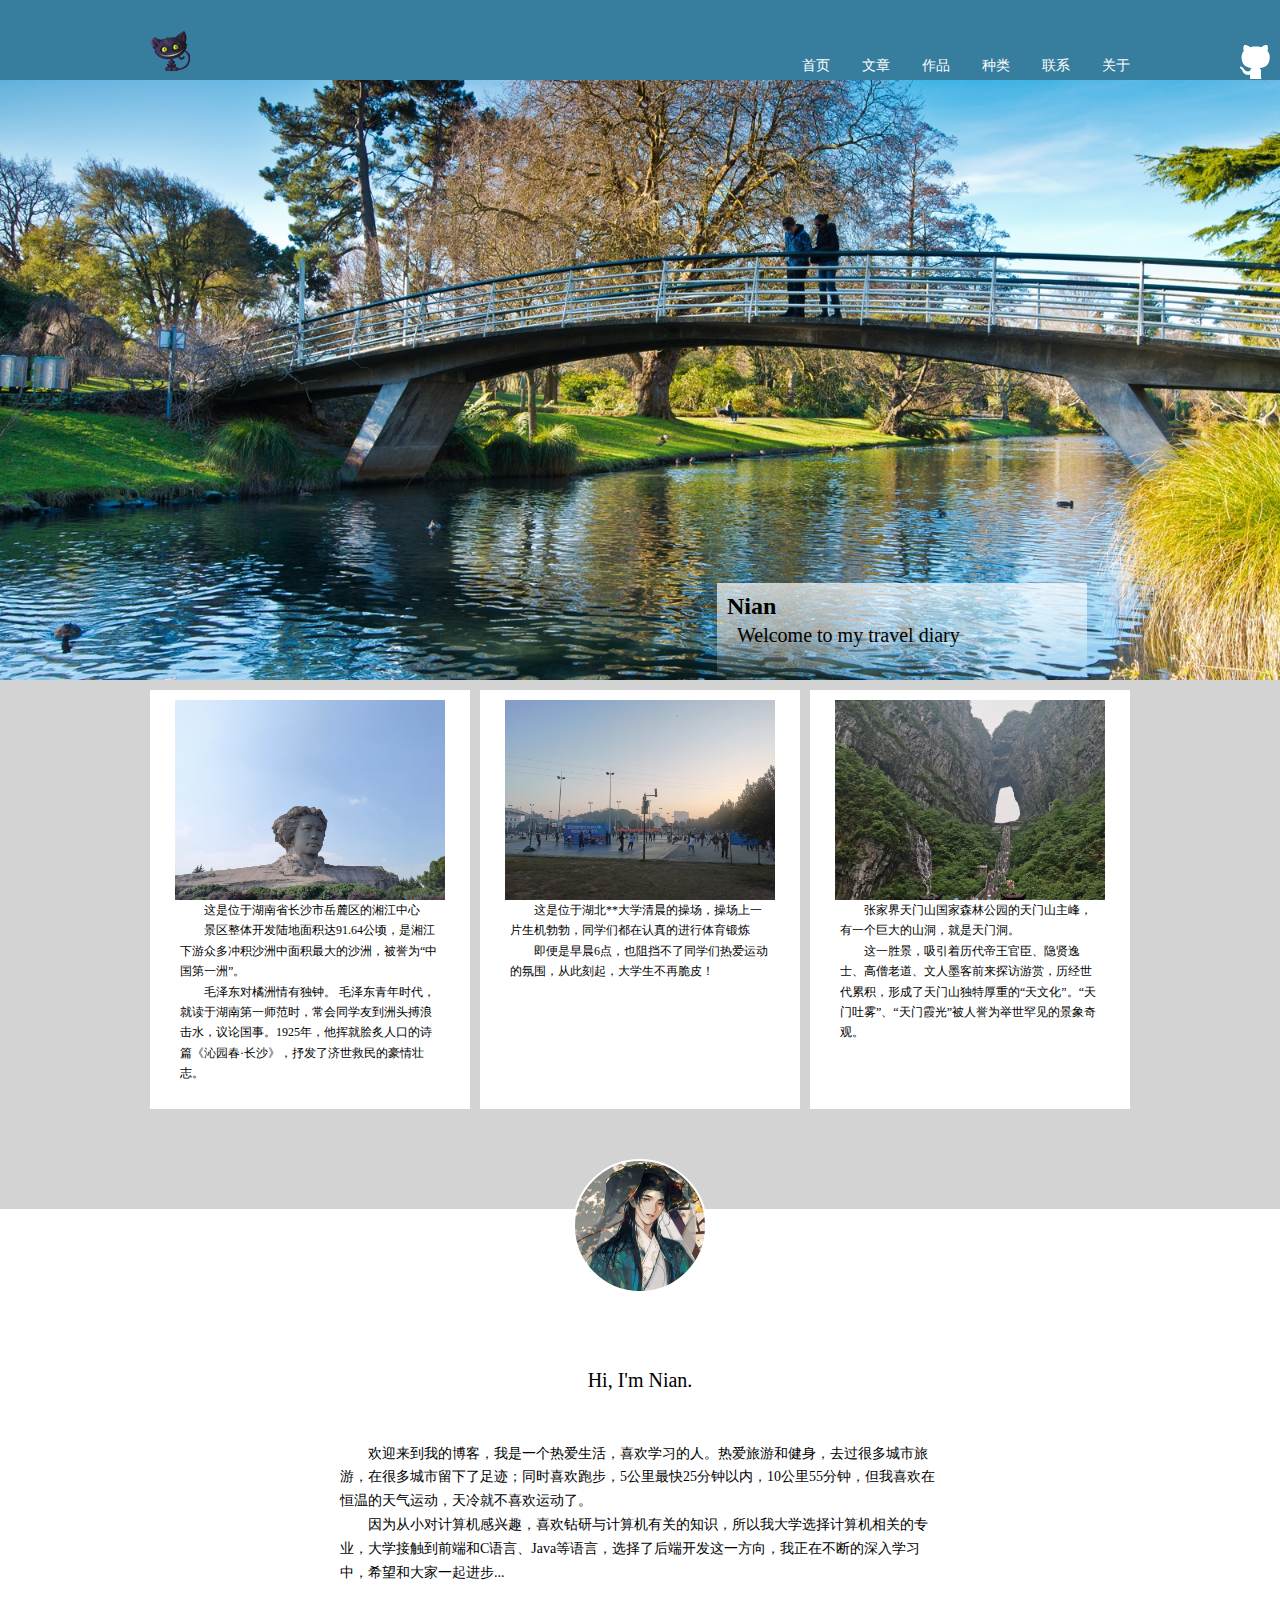
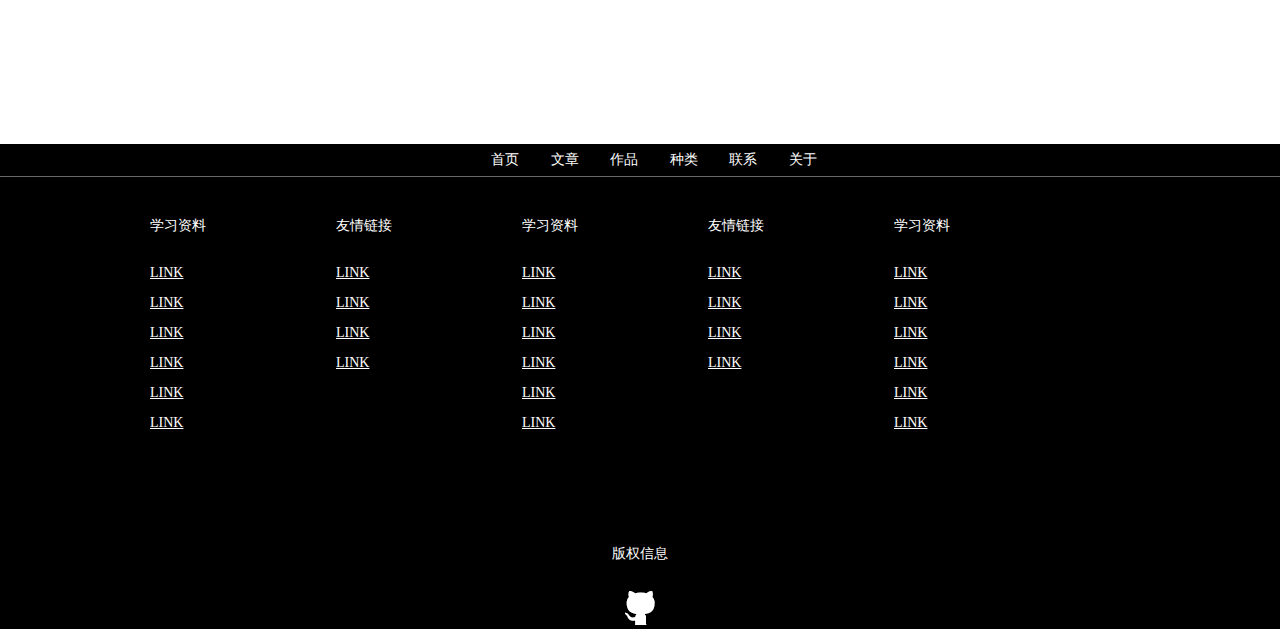
<file: index.html>
<!DOCTYPE HTML>
<html>
  <head>
    <meta charset="utf-8" />
	<title>Blog</title>  
	<link rel="stylesheet" type="text/css" href="style/index.css" />
  </head>
  
  <body>
	<!-- 盒子容器 -->
	<div name="container" style="width:auto;margin: 0% auto;">

  <!--The header of the index page.-->
	<div id="header">
	
	  <div id="nav">
	    <div  id="mylogo">
	      <img src="img/1011.png" />
		</div>
		
	    <ul id="navbar">
		   <li><a href="index.html" class="navlink">首页</a></li>
		   <li><a href="article.html" class="navlink">文章</a></li>
		   <li><a href="gallery.html" class="navlink">作品</a></li>
		   <li><a href="categories.html" class="navlink">种类</a></li>
		   <li><a href="links.html" class="navlink">联系</a></li>
		   <li><a href="about.html" class="navlink">关于</a></li>
		</ul>
	  </div>
	  <a href="https://github.com/"  id="githublogo"><img src="img/icon-github.png" /></a>
	</div>
	
	<div id="mainsection">
	    <!--首页背景大图-->
	    <div id="indexbigimg">
		  <div id="formaltext" class="mydiv">
		    <h2 >Nian</h2>
		    <p style="color: rgb(0, 0, 0);">&nbsp;&nbsp;Welcome to my travel diary</p>
		  </div>
		</div>
		
		<!--首页三列等高-->
		<div id="threeequalheight">
	       <div id="leftsection" class="equalheight">
		      <div class="inner">
				 <div id="minImg1"></div>
			     <p>这是位于湖南省长沙市岳麓区的湘江中心</p>
			     <p>景区整体开发陆地面积达91.64公顷，是湘江下游众多冲积沙洲中面积最大的沙洲，被誉为“中国第一洲”。</p>
			     <p>毛泽东对橘洲情有独钟。

					毛泽东青年时代，就读于湖南第一师范时，常会同学友到洲头搏浪击水，议论国事。1925年，他挥就脍炙人口的诗篇《沁园春·长沙》，抒发了济世救民的豪情壮志。</p>
			  </div>
		   </div>
		   
		   <div id="centersection" class="equalheight">
		      <div class="inner">
				<div id="minImg2"></div>
			    <p>这是位于湖北**大学清晨的操场，操场上一片生机勃勃，同学们都在认真的进行体育锻炼</p>
				<p>即便是早晨6点，也阻挡不了同学们热爱运动的氛围，从此刻起，大学生不再脆皮！</p>
			  </div>
		   </div>
		
		   <div id="rightsection" class="equalheight">
		     <div class="inner">
				<div id="minImg3"></div>
		       <!-- <img src="img/291.jpg" class="equalimg" /> -->
			   <p>张家界天门山国家森林公园的天门山主峰，有一个巨大的山洞，就是天门洞。</p>
			   <p>这一胜景，吸引着历代帝王官臣、隐贤逸士、高僧老道、文人墨客前来探访游赏，历经世代累积，形成了天门山独特厚重的“天文化”。“天门吐雾”、“天门霞光”被人誉为举世罕见的景象奇观。</p>
			 </div>
		   </div>
	    </div>
		
		<!--首页自我介绍-->
		<div id="selfcontiner">
		   <!-- <img src="img/167.png" id="headpic" /> -->
		   <div id="headpic"></div>
		   <div id="selfintruction">
		      <h2>Hi, I'm Nian.</h2>
			  <p>欢迎来到我的博客，我是一个热爱生活，喜欢学习的人。热爱旅游和健身，去过很多城市旅游，在很多城市留下了足迹；同时喜欢跑步，5公里最快25分钟以内，10公里55分钟，但我喜欢在恒温的天气运动，天冷就不喜欢运动了。</p>
			  <p>因为从小对计算机感兴趣，喜欢钻研与计算机有关的知识，所以我大学选择计算机相关的专业，大学接触到前端和C语言、Java等语言，选择了后端开发这一方向，我正在不断的深入学习中，希望和大家一起进步...</p>
		   </div>
		</div>
		
	</div>
	
	
	
	<!--The footer of the index page.-->
	<div id="footer">
	   <ul id="footernavbar">
		<li><a href="index.html" class="navlink">首页</a></li>
		<li><a href="article.html" class="navlink">文章</a></li>
		<li><a href="gallery.html" class="navlink">作品</a></li>
		<li><a href="categories.html" class="navlink">种类</a></li>
		<li><a href="links.html" class="navlink">联系</a></li>
		<li><a href="about.html" class="navlink">关于</a></li>
	   </ul>
	   
	   <div id="reference">
	      <ul class="referencenav">
		    <h4>学习资料</h4>
			<li><a href="#" class="referencelink">LINK</a></li>
			<li><a href="#" class="referencelink">LINK</a></li>
			<li><a href="#" class="referencelink">LINK</a></li>
			<li><a href="#" class="referencelink">LINK</a></li>
			<li><a href="#" class="referencelink">LINK</a></li>
			<li><a href="#" class="referencelink">LINK</a></li>
		  </ul>
		  
          <ul class="referencenav">
		    <h4>友情链接</h4>
			<li><a href="#" class="referencelink">LINK</a></li>
			<li><a href="#" class="referencelink">LINK</a></li>
			<li><a href="#" class="referencelink">LINK</a></li>
			<li><a href="#" class="referencelink">LINK</a></li>
		  </ul>
		  
		  <ul class="referencenav">
		    <h4>学习资料</h4>
			<li><a href="#" class="referencelink">LINK</a></li>
			<li><a href="#" class="referencelink">LINK</a></li>
			<li><a href="#" class="referencelink">LINK</a></li>
			<li><a href="#" class="referencelink">LINK</a></li>
			<li><a href="#" class="referencelink">LINK</a></li>
			<li><a href="#" class="referencelink">LINK</a></li>
		  </ul>
		  
		  <ul class="referencenav">
		    <h4>友情链接</h4>
			<li><a href="#" class="referencelink">LINK</a></li>
			<li><a href="#" class="referencelink">LINK</a></li>
			<li><a href="#" class="referencelink">LINK</a></li>
			<li><a href="#" class="referencelink">LINK</a></li>
		  </ul>
		  
		  <ul class="referencenav">
		    <h4>学习资料</h4>
			<li><a href="#" class="referencelink">LINK</a></li>
			<li><a href="#" class="referencelink">LINK</a></li>
			<li><a href="#" class="referencelink">LINK</a></li>
			<li><a href="#" class="referencelink">LINK</a></li>
			<li><a href="#" class="referencelink">LINK</a></li>
			<li><a href="#" class="referencelink">LINK</a></li>
		  </ul>
	   </div>
	   
	   <div id="footermassage">
	        <p>版权信息</p>
			<a href="https://github.com/"><img src="img/icon-github.png" /></a>
	   </div>
	   
	</div>
	</div>
	
    <script>
       function hiddenGithub() {
	      var html = document.documentElement;
		  var githublogo = document.getElementById("githublogo");
		  
		  if(html.clientWidth<1050) {
		    githublogo.style.display = "none";
		  } else {
		    githublogo.style.display = "block";
		  }
	   }
	   window.onresize=function() {hiddenGithub();};
    </script>
  </body>
</html>
</file>
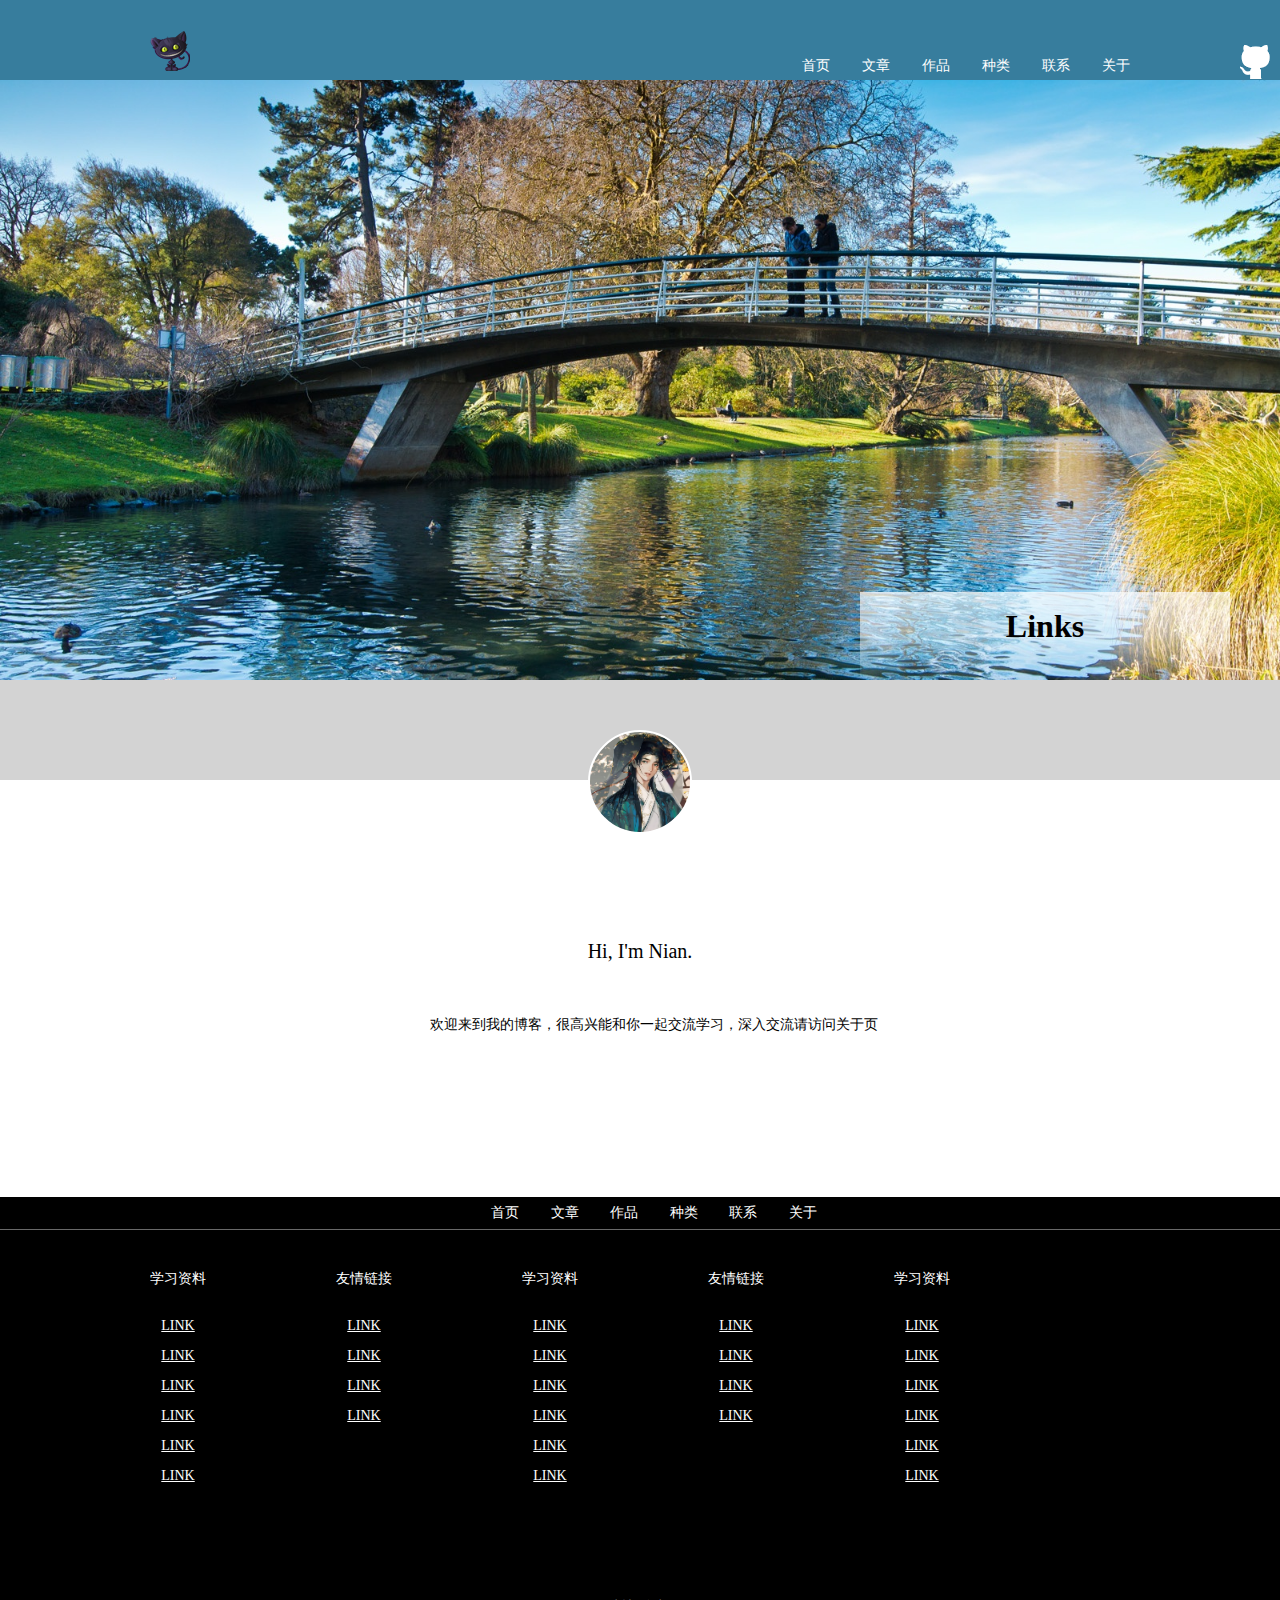
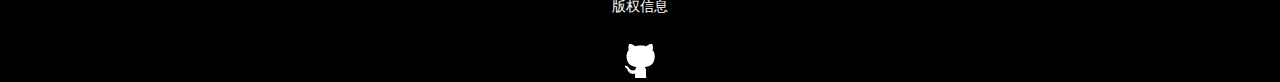
<file: links.html>
<!DOCTYPE HTML>
<html>
  <head>
    <meta charset="utf-8" />
	<title>links</title>  
	<link rel="stylesheet" type="text/css" href="style/links.css" />
  </head>
  
  <body>
  <!--The header of the index page.-->
	<div id="header">
	
	  <div id="nav">
	    <div  id="mylogo">
	      <img src="img/1011.png" />
		</div>
		
	    <ul id="navbar">
            <li><a href="index.html" class="navlink">首页</a></li>
            <li><a href="article.html" class="navlink">文章</a></li>
            <li><a href="gallery.html" class="navlink">作品</a></li>
            <li><a href="categories.html" class="navlink">种类</a></li>
            <li><a href="links.html" class="navlink">联系</a></li>
            <li><a href="about.html" class="navlink">关于</a></li>
         </ul>
	  </div>
	  <a href="https://github.com/"  id="githublogo"><img src="img/icon-github.png" /></a>
	</div>
	

	<div id="mainsection">
	    <!--首页背景大图-->
	    <div id="indexbigimg">
		  <div id="formaltext">
		    <h1>Links</h1>
		  </div>
		</div>
		
		<!--首页自我介绍-->
		<div id="selfcontiner">
		  <!--  <img src="img/167.png" id="headpic" /> -->
		  <div id="headpic"></div>
		   <div id="selfintruction">
		      <h2>Hi, I'm Nian.</h2>
			  <p>欢迎来到我的博客，很高兴能和你一起交流学习，深入交流请访问关于页</p>
		   </div>
		</div>
		
	</div>

	
	
	
	<!--The footer of the index page.-->
	<div id="footer">
	   <ul id="footernavbar">
        <li><a href="index.html" class="navlink">首页</a></li>
        <li><a href="article.html" class="navlink">文章</a></li>
        <li><a href="gallery.html" class="navlink">作品</a></li>
        <li><a href="categories.html" class="navlink">种类</a></li>
        <li><a href="links.html" class="navlink">联系</a></li>
        <li><a href="about.html" class="navlink">关于</a></li>
	   </ul>
	   
	   <div id="reference">
	      <ul class="referencenav">
		    <h4>学习资料</h4>
			<li><a href="#" class="referencelink">LINK</a></li>
			<li><a href="#" class="referencelink">LINK</a></li>
			<li><a href="#" class="referencelink">LINK</a></li>
			<li><a href="#" class="referencelink">LINK</a></li>
			<li><a href="#" class="referencelink">LINK</a></li>
			<li><a href="#" class="referencelink">LINK</a></li>
		  </ul>
		  
          <ul class="referencenav">
		    <h4>友情链接</h4>
			<li><a href="#" class="referencelink">LINK</a></li>
			<li><a href="#" class="referencelink">LINK</a></li>
			<li><a href="#" class="referencelink">LINK</a></li>
			<li><a href="#" class="referencelink">LINK</a></li>
		  </ul>
		  
		  <ul class="referencenav">
		    <h4>学习资料</h4>
			<li><a href="#" class="referencelink">LINK</a></li>
			<li><a href="#" class="referencelink">LINK</a></li>
			<li><a href="#" class="referencelink">LINK</a></li>
			<li><a href="#" class="referencelink">LINK</a></li>
			<li><a href="#" class="referencelink">LINK</a></li>
			<li><a href="#" class="referencelink">LINK</a></li>
		  </ul>
		  
		  <ul class="referencenav">
		    <h4>友情链接</h4>
			<li><a href="#" class="referencelink">LINK</a></li>
			<li><a href="#" class="referencelink">LINK</a></li>
			<li><a href="#" class="referencelink">LINK</a></li>
			<li><a href="#" class="referencelink">LINK</a></li>
		  </ul>
		  
		  <ul class="referencenav">
		    <h4>学习资料</h4>
			<li><a href="#" class="referencelink">LINK</a></li>
			<li><a href="#" class="referencelink">LINK</a></li>
			<li><a href="#" class="referencelink">LINK</a></li>
			<li><a href="#" class="referencelink">LINK</a></li>
			<li><a href="#" class="referencelink">LINK</a></li>
			<li><a href="#" class="referencelink">LINK</a></li>
		  </ul>
	   </div>
	   
	   <div id="footermassage">
	        <p>版权信息</p>
			<a href="https://github.com/"><img src="img/icon-github.png" /></a>
	   </div>
	   
	</div>
	
	
    <script>
       function hiddenGithub() {
	      var html = document.documentElement;
		  var githublogo = document.getElementById("githublogo");
		  
		  if(html.clientWidth<1050) {
		    githublogo.style.display = "none";
		  } else {
		    githublogo.style.display = "block";
		  }
	   }
	   window.onresize=function() {hiddenGithub();};
    </script>
  </body>
</html>
</file>
<file: style/index.css>
*{
	padding: 0;
	margin: 0;
}
body{
	font-family: SimSun;
}
/*************头部导航条样式**************/
#header{
   height: 80px;
   background-color: rgb(55, 125, 157);
   position: relative;
   overflow: hidden;
   min-width: 980px;
}
#githublogo{
	position: absolute;
	bottom: -2.5px;
	right: 10px;
}

#nav{
	position: relative;
	height: 80px;
	width: 980px;
	margin: auto;
}

#mylogo{
	position: absolute;
	left: 0;
	bottom: 5px;
}
#navbar{
	list-style: none;
	position: absolute;
	right: 0;
	bottom: 5px;
}
#navbar li{
	display: inline;
	font-size: 14px;
	margin-left: 28px;
}
.navlink{
	text-decoration: none;
	color: #FFFFFF;
}
/*************footer导航条样式**************/
#footer{
	background-color: #000000;
	font-size: 14px;
	color: #FFFFFF;
	min-width: 980px;
}
#footernavbar{
	border-bottom: solid #696969 1px;
	font-size: 14px;
	padding: 0.5em;
	list-style: none;
	text-align: center;
}
#footernavbar li{
	display: inline;
	margin-left: 28px;
}
#reference{
	overflow: hidden;
	padding-top: 40px; 
	width: 980px;
	margin: auto;
}
ul.referencenav{
	float: left;
	list-style: none;
	margin-right: 130px;
}
ul.referencenav li{
	margin-bottom: 14px;
}
ul.referencenav h4{
	font-weight: normal;
	margin-bottom: 30px;
}
a.referencelink{
	color: #FFFFFF;
	
}
#footermassage{
	text-align: center;
	margin-top: 100px;
}
#footermassage p{
	margin-bottom: 28px;
}

/*************主页正文部分样式**************/
#mainsection{
	background-color: #D3D3D3;
	min-width: 980px;
}
/*****正文部分背景大图样式******/
#indexbigimg{
	position: relative;
	background-image: url(../img/a5.jpg);
	background-repeat: repeat;
	background-size: cover;
	background-position: center;
	/* height: 587px; */
	height: 600px;

	color: #000000;
}
#formaltext{
	position: absolute;
	width: 350px;
	bottom: 0;
	right: 193px;
	padding: 10px 10px 30px 10px;
	background: linear-gradient(to bottom,rgba(255,255,255,0.7),rgba(255,255,255,0.5),rgba(255,255,255,0));/***背景透明渐变***/
}
#formaltext h3 {
	font-size: 14px;
	font-weight: normal;
	text-align: right;
	margin-bottom: 12px;
}
#formaltext p{
	font-size: 20px;
    line-height: 150%;
} 
/*****正文部分三列等高样式******/
#threeequalheight{
	overflow: hidden;
	width: 980px;
	margin: auto;
}
.equalheight{
	background-color: #FFFFFF;
	width: 300px;
	float: left;
	margin-top: 10px;
	margin-right: 10px;
	padding: 10px 10px 10000px 10px;
	margin-bottom: -10000px;
}
.inner{
	border-bottom: solid #FFFFFF 25px;/**文字距离底部25px**/
}
#rightsection{
	margin-right: 0;
}
.equalimg{
	display: block;
	margin-bottom: 15px;
}
.equalheight p{
	padding: 0 20px 0 20px;
	line-height: 170%;
	font-size: 12px;
	text-indent: 2em;
}

/*****正文部分自我介绍样式******/
#selfcontiner{
	position: relative;
	background-color: #FFFFFF;

	padding-top: 160px;
	padding-bottom: 160px;
	margin-top: 100px;
}
#headpic{
	display: block;
	position: absolute;
    width: 130px;
    height: 130px;
    background: url('../img/nian.jpg') ;
    background-repeat: no-repeat;
    background-size: cover;
    border: solid 2px #FFF;
    border-radius: 50%;
	left: 0;
	right: 0;
	top: -50px;
	margin: auto;
}
#minImg1{
	display: block;
    width: 270px;
    height: 180px;
    background: url('../img/橘子洲.jpg');
    background-repeat: no-repeat;
    background-size: cover;
	padding-bottom:20px;
	margin: auto;
}
#minImg2{
	display: block;
    width: 270px;
	height: 180px;
    background: url('../img/playground.jpg');
    /* background-repeat: no-repeat; */
    background-size: cover;
	padding-bottom:20px;
	margin: auto;
}
#minImg3{
	display: block;
	/* position: absolute; */
    width: 270px;
	height: 180px;
    background: url('../img/天门山.jpg') center;
    background-repeat: no-repeat;
    background-size: cover;
	padding-bottom:20px;
	margin: auto;
}
/* #headpic{
	display: block;
	position: absolute;
	left: 0;
	right: 0;
	top: -50px;
	margin: auto;
} */
#selfintruction{
	
	
}
#selfintruction h2{
	font-weight: normal;
	font-size: 20px;
	font-family: Future"Century, Gothic", AppleGothic, sans-serif;
	margin-bottom: 50px;
	text-align: center;
}
#selfintruction p{
	width: 600px;
	font-size: 14px;
	line-height: 170%;
	text-indent: 2em;
	margin: auto;
}
</file>
<file: style/links.css>
*{
	padding: 0;
	margin: 0;
}
body{
	font-family: SimSun;
}
/*************头部导航条样式**************/
#header{
   height: 80px;
   background-color: rgb(55, 125, 157);
   position: relative;
   overflow: hidden;
   min-width: 980px;
}
#githublogo{
	position: absolute;
	bottom: -2.5px;
	right: 10px;
}

#nav{
	position: relative;
	height: 80px;
	width: 980px;
	margin: auto;
}

#mylogo{
	position: absolute;
	left: 0;
	bottom: 5px;
}
#navbar{
	list-style: none;
	position: absolute;
	right: 0;
	bottom: 5px;
}
#navbar li{
	display: inline;
	font-size: 14px;
	margin-left: 28px;
}
.navlink{
	text-decoration: none;
	color: #FFFFFF;
}
/*************footer导航条样式**************/
#footer{
	background-color: #000000;
	text-align: center;
	font-size: 14px;
	color: #FFFFFF;
	min-width: 980px;
}
#footernavbar{
	border-bottom: solid #696969 1px;
	font-size: 14px;
	padding: 0.5em;
	list-style: none;
	text-align: center;
}
#footernavbar li{
	display: inline;
	margin-left: 28px;
}
#reference{
	overflow: hidden;
	padding-top: 40px; 
	width: 980px;
	margin: auto;
}
ul.referencenav{
	float: left;
	list-style: none;
	margin-right: 130px;
}
ul.referencenav li{
	margin-bottom: 14px;
}
ul.referencenav h4{
	font-weight: normal;
	margin-bottom: 30px;
}
a.referencelink{
	color: #FFFFFF;
	
}
#footermassage{
	text-align: center;
	margin-top: 100px;
}
#footermassage p{
	margin-bottom: 28px;
}

/*************主页正文部分样式**************/
#mainsection{
	background-color: #D3D3D3;
	min-width: 980px;
}
/*****正文部分背景大图样式******/
#indexbigimg{
	position: relative;
	background-image: url(../img/a5.jpg);
	background-repeat: repeat;
	background-size: cover;
	background-position: center;
	/* height: 587px; */
	height: 600px;

	color: #000000;
}
#formaltext{
    display: block;
    
	position:absolute;
	width: 350px;
	bottom: 0;
	right: 50px;
	padding: 10px 10px 30px 10px;
	background: linear-gradient(to bottom,rgba(255,255,255,0.7),rgba(255,255,255,0.5),rgba(255,255,255,0));/***背景透明渐变***/
}
#formaltext h3 {
	font-size: 14px;
	font-weight: normal;
	text-align: right;
	margin-bottom: 12px;
}
#formaltext h1{
	/* font-size: 12px; */
    line-height: 150%;
    text-align: center;
} 
/*****正文部分三列等高样式******/
#threeequalheight{
	overflow: hidden;
	width: 980px;
	margin: auto;
}
.equalheight{
	background-color: #FFFFFF;
	width: 300px;
	float: left;
	margin-top: 10px;
	margin-right: 10px;
	padding: 10px 10px 10000px 10px;
	margin-bottom: -10000px;
}
.inner{
	border-bottom: solid #FFFFFF 25px;/**文字距离底部25px**/
}
#rightsection{
	margin-right: 0;
}
.equalimg{
	display: block;
	margin-bottom: 15px;
}
.equalheight p{
	padding: 0 20px 0 20px;
	line-height: 170%;
	font-size: 12px;
	text-indent: 2em;
}

/*****正文部分自我介绍样式******/
#selfcontiner{
	position: relative;
	background-color: #FFFFFF;

	padding-top: 160px;
	padding-bottom: 160px;
	margin-top: 100px;
   
}

#headpic{
	display: block;
	position: absolute;
    width: 100px;
    height: 100px;
    background: url('../img/nian.jpg');
    background-repeat: no-repeat;
    background-size: cover;
    border: solid 2px #FFF;
    border-radius: 50%;
	left: 0;
	right: 0;
	top: -50px;
	margin: auto;
}
#selfintruction{
	text-align: center;
	
}
#selfintruction h2{
	font-weight: normal;
	font-size: 20px;
	font-family: Future"Century, Gothic", AppleGothic, sans-serif;
	margin-bottom: 50px;
	text-align: center;
}
#selfintruction p{
	width: 600px;
	font-size: 14px;
	line-height: 170%;
	text-indent: 2em;
	margin: auto;
}
</file>
